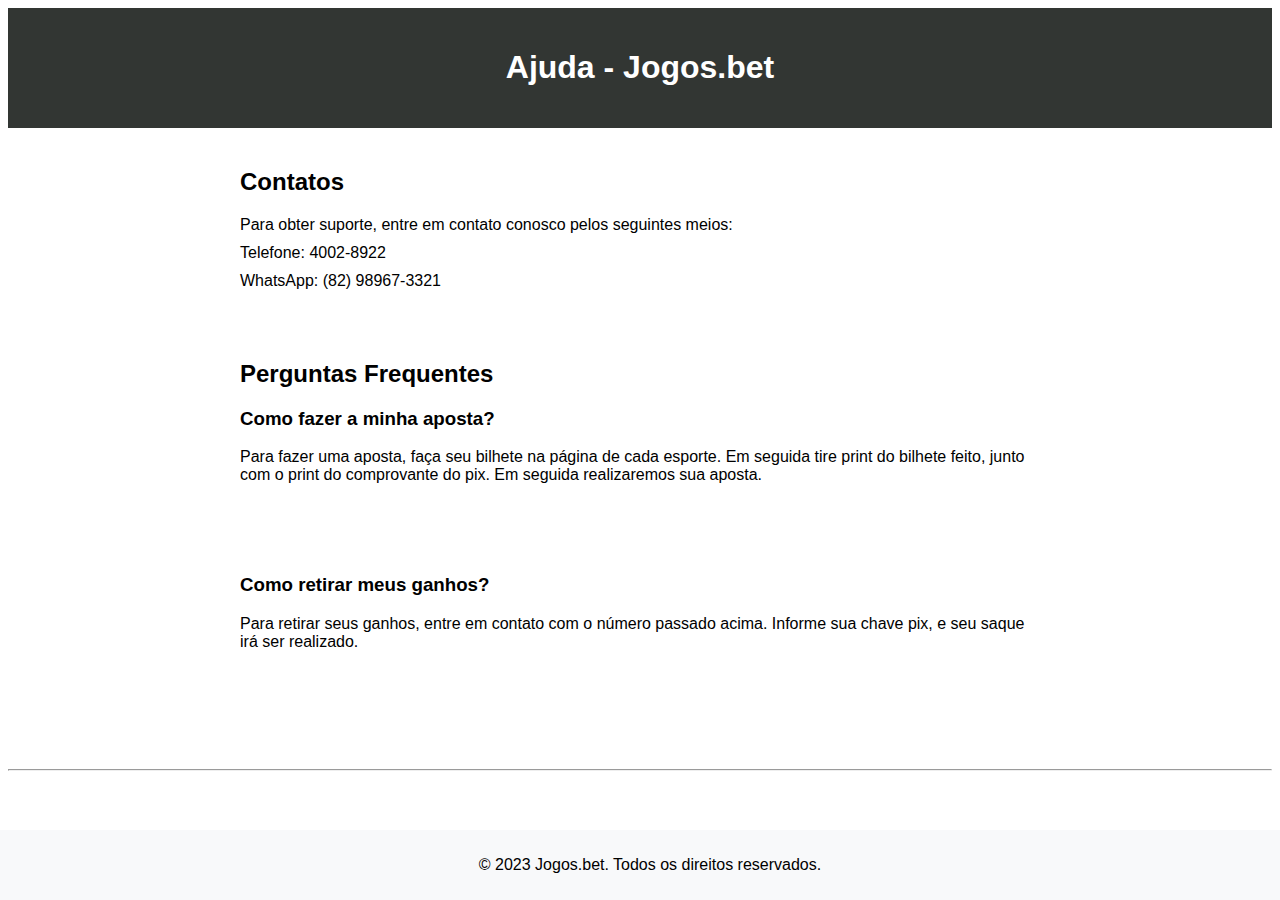
<file: ajuda.html>
<!DOCTYPE html>
<html lang="pt-BR">

<head>
    <meta charset="UTF-8">
    <meta name="viewport" content="width=device-width, initial-scale=1.0">
    <title>Ajuda - Jogos.bet</title>
    <link rel="stylesheet" href="style/ajuda.css">
</head>

<body>
    <header>
        <h1>Ajuda - Jogos.bet</h1>
    </header>

    <section class="contact">
        <h2>Contatos</h2>
        <p>Para obter suporte, entre em contato conosco pelos seguintes meios:</p>
        <p>Telefone: 4002-8922</p>
        <p>WhatsApp: (82) 98967-3321</p>
    </section>

    <section class="faq">
        <h2>Perguntas Frequentes</h2>
        <div class="faq-item">
            <h3>Como fazer a minha aposta?</h3>
            <p>Para fazer uma aposta, faça seu bilhete na página de cada esporte. Em seguida tire print do bilhete feito, junto com o print do comprovante do pix. Em seguida realizaremos sua aposta.</p>
        </div>
        <div class="faq-item">
            <h3>Como retirar meus ganhos?</h3>
            <p>Para retirar seus ganhos, entre em contato com o número passado acima. Informe sua chave pix, e seu saque irá ser realizado.</p>
        </div>
    </section>

    <hr>
    <footer>
        <p>&copy; 2023 Jogos.bet. Todos os direitos reservados.</p>
    </footer>

</body>

</html>
</file>
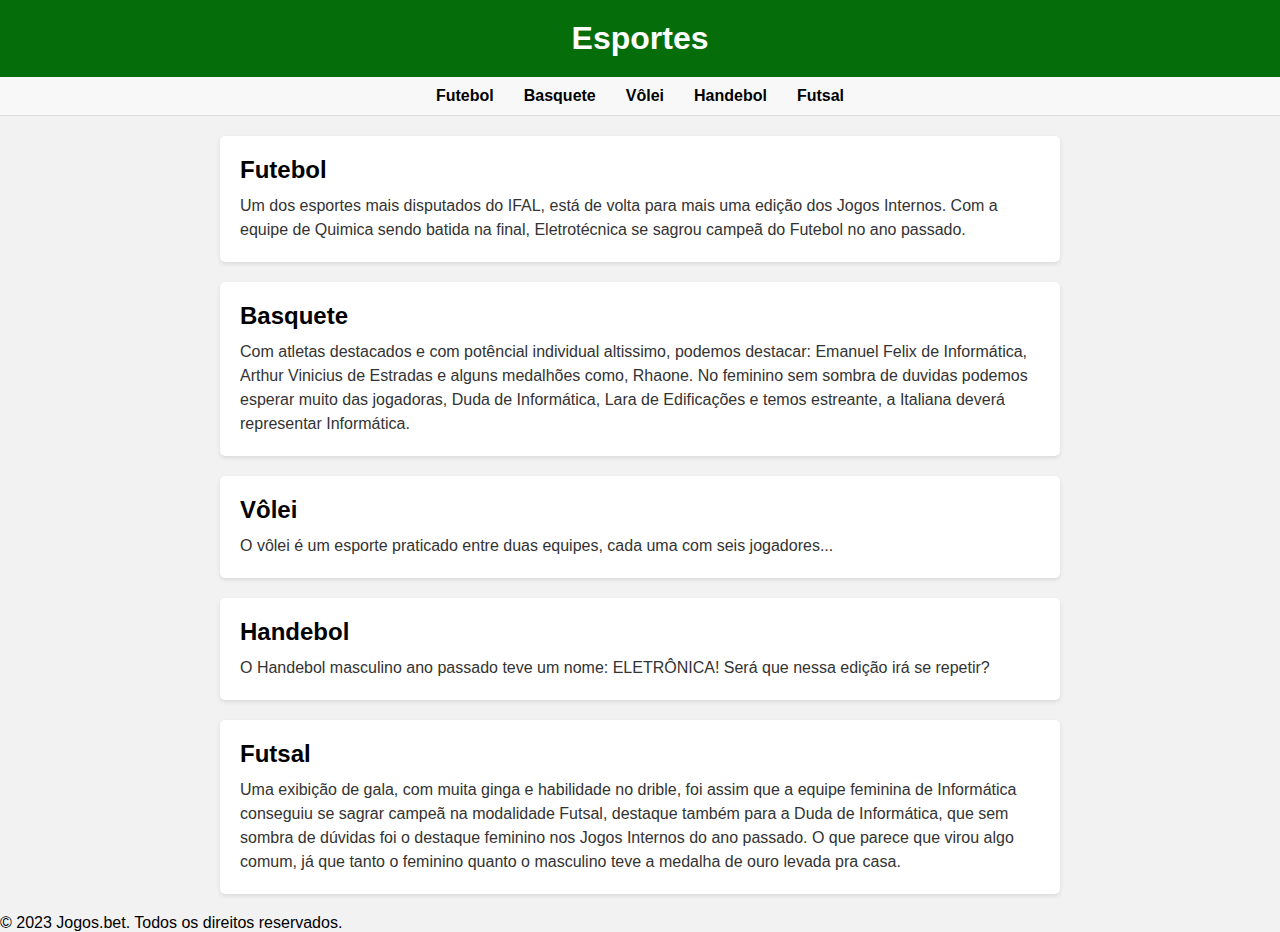
<file: esportes.html>
<!DOCTYPE html>
    <html lang="pt-BR">
    
    <head>
        <meta charset="UTF-8">
        <meta name="viewport" content="width=device-width, initial-scale=1.0">
        <title>Esportes</title>
        <link rel="stylesheet" href="style/esportes.css">
    </head>
    
    <body>
        <header>
            <h1>Esportes</h1>
        </header>
    
        <nav class="sports-nav">
            <ul class="sports-list">
                <li><a href="#futebol">Futebol</a></li>
                <li><a href="#basquete">Basquete</a></li>
                <li><a href="#volei">Vôlei</a></li>
                <li><a href="#handball">Handebol</a></li>
                <li><a href="#futsal">Futsal</a></li>
            </ul>
        </nav>
    
        <section id="futebol" class="sports-section">
            <h2>Futebol</h2>
            <p>Um dos esportes mais disputados do IFAL, está de volta para mais uma edição dos Jogos Internos. Com a equipe de Quimica sendo batida na final, Eletrotécnica se sagrou campeã do Futebol no ano passado.</p>
        </section>
    
        <section id="basquete" class="sports-section">
            <h2>Basquete</h2>
            <p>Com atletas destacados e com potêncial individual altissimo, podemos destacar: Emanuel Felix de Informática, Arthur Vinicius de Estradas e alguns medalhões como, Rhaone. No feminino sem sombra de duvidas podemos esperar muito das jogadoras, Duda de Informática, Lara de Edificações e temos estreante, a Italiana deverá representar Informática.</p>
        </section>
    
        <section id="volei" class="sports-section">
            <h2>Vôlei</h2>
            <p>O vôlei é um esporte praticado entre duas equipes, cada uma com seis jogadores...</p>
        </section>
    
        <section id="handball" class="sports-section">
            <h2>Handebol</h2>
            <p>O Handebol masculino ano passado teve um nome: ELETRÔNICA! Será que nessa edição irá se repetir?</p>
        </section>

        <section id="futsal" class="sports-section">
            <h2>Futsal</h2>
            <p>Uma exibição de gala, com muita ginga e habilidade no drible, foi assim que a equipe feminina de Informática conseguiu se sagrar campeã na modalidade Futsal, destaque também para a Duda de Informática, que sem sombra de dúvidas foi o destaque feminino nos Jogos Internos do ano passado. O que parece que virou algo comum, já que tanto o feminino quanto o masculino teve a medalha de ouro levada pra casa.</p>
        </section>
      
    </html>
    <footer>
        <p>&copy; 2023 Jogos.bet. Todos os direitos reservados.</p>
    </footer>
</body>
</html>
</file>
<file: style/ajuda.css>
body {
    font-family: Arial, sans-serif;
}

header {
    background-color: #323633;
    color: #fff;
    text-align: center;
    padding: 20px;
}

.contact,
.faq {
    max-width: 800px;
    margin: 0 auto;
    padding: 20px;
}

.contact p,
.faq p {
    margin: 10px 0;
}

.faq-item {
    margin-bottom: 90px;
}

footer {
    background-color: #f8f9fa;
    text-align: center;
    padding: 10px;
    position: fixed;
    bottom: 0;
    left: 0;
    width: 100%;
}
</file>
<file: style/esportes.css>
/* Reset de estilos padrão do navegador */
body, h1, h2, p {
    margin: 0;
    padding: 0;
}

/* Estilos globais */
body {
    font-family: Arial, sans-serif;
    background-color: #f2f2f2;
}

header {
    background-color: #056e0a;
    color: #fff;
    padding: 20px;
    text-align: center;
}

.sports-nav {
    background-color: #f8f8f8;
    border-bottom: 1px solid #ddd;
    text-align: center;
    padding: 10px 0;
}

.sports-list {
    list-style: none;
    padding: 0;
    margin: 0;
    display: flex;
    justify-content: center;
}

.sports-list li {
    margin: 0 15px;
}

.sports-list a {
    text-decoration: none;
    color: #000000;
    font-weight: bold;
    font-size: 16px;
    transition: color 0.3s;
}

.sports-list a:hover {
    color: #056e0a;
}

.sports-section {
    background-color: #fff;
    padding: 20px;
    margin: 20px auto;
    max-width: 800px;
    border-radius: 5px;
    box-shadow: 0 2px 4px rgba(0, 0, 0, 0.1);
}

.sports-section h2 {
    font-size: 24px;
    margin-bottom: 10px;
}

.sports-section p {
    font-size: 16px;
    line-height: 1.5;
    color: #333;
}
</file>
